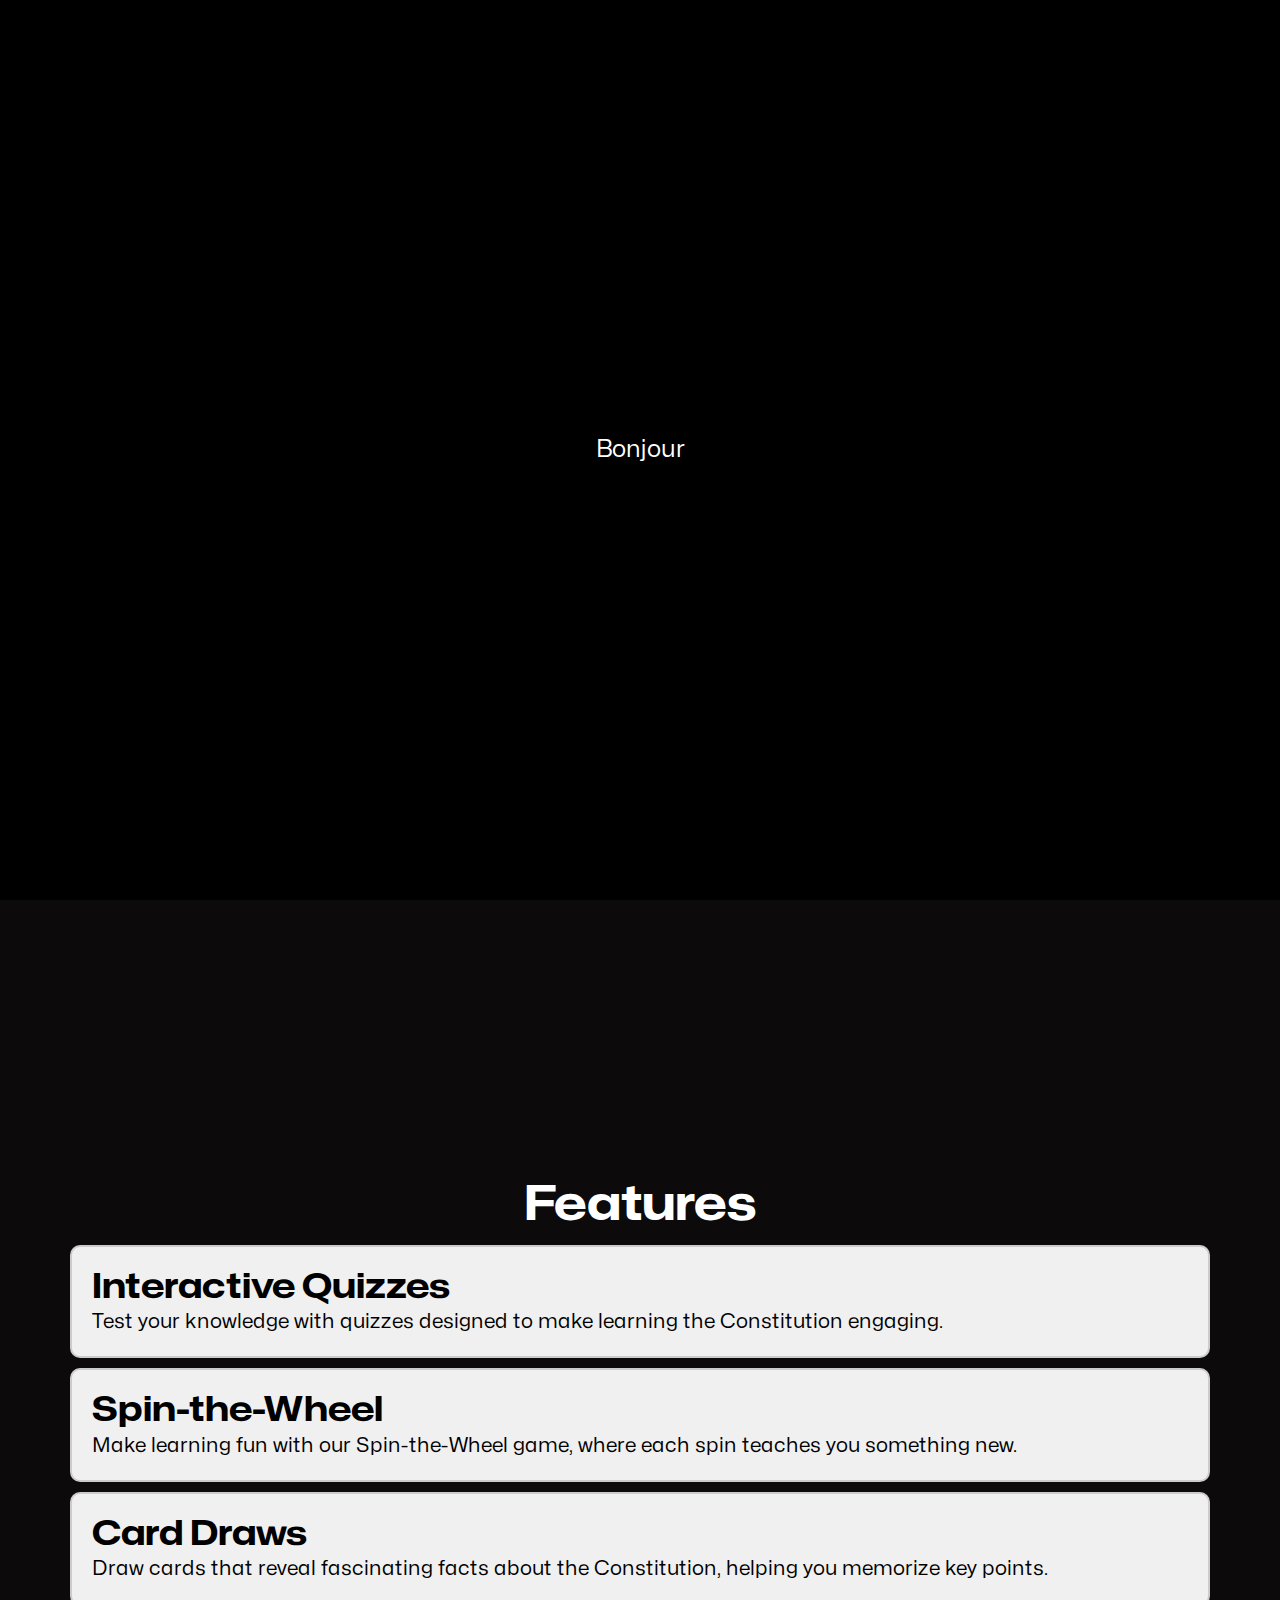
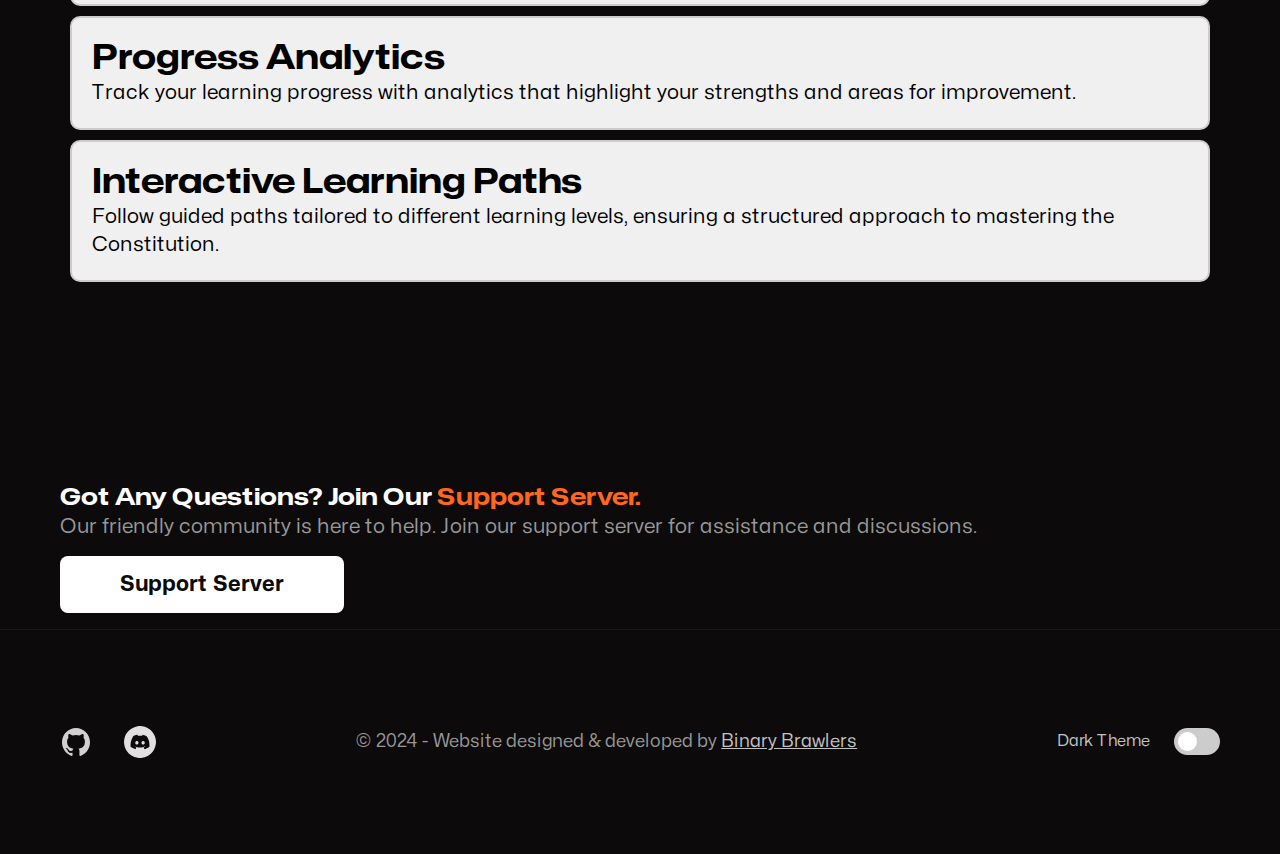
<file: indian-constitution-main/index.html>
<!DOCTYPE html>
<html lang="en">
  <head>
        <meta charset="UTF-8" />
    <meta http-equiv="X-UA-Compatible" content="IE=edge" />
    <meta name="viewport" content="width=device-width, initial-scale=1.0" />
    <meta name="robots" content="index, follow" />

    <meta
      name="description"
      content="Learn the Indian Constitution in an interactive and fun way!"
    />

    <!-- Google / Search Engine Tags -->
    <meta itemprop="name" content="Indian Constitution Learning">
    <meta
      itemprop="description"
      content="Learn the Indian Constitution in an interactive and fun way!"
    />
    <meta itemprop="image" content="assets/images/emblem.jpg" />

    <!-- Facebook Meta Tags -->
    <meta property="og:url" content="https://indianconstitution.vercel.app/" />
    <meta property="og:type" content="website" />
    <meta property="og:title" content="Indian Constitution Learning" />
    <meta
      property="og:description"
      content="Learn the Indian Constitution in an interactive and fun way!"
    />
    <meta property="og:image" content="assets/images/emblem.jpg" />

    <!-- Twitter Meta Tags -->
    <meta name="twitter:card" content="summary_large_image" />
    <meta name="twitter:title" content="Indian Constitution Learning" />
    <meta
      name="twitter:description"
      content="Learn the Indian Constitution in an interactive and fun way!"
    />
    <meta name="twitter:image" content="assets/images/emblem.jpg" />

    <link
      rel="shortcut icon"
      href="assets/images/emblem.jpg"
      type="image/png"
    />

    <!-- Preloading fonts for better performance -->
    <link
      rel="preload"
      href="assets/fonts/Mona-Sans.woff2"
      as="font"
      type="font/woff2"
      crossorigin
    />

    <link rel="stylesheet" href="style.css" />
    <script src="script.js" defer></script>

    <title>Indian Constitution Learning</title>
  </head>

  <body>
    <div class="loading-screen">Loading...</div>
    <script>
      const theme = localStorage.getItem("theme") || "dark";
      document.body.classList.add(theme);

      document.addEventListener("DOMContentLoaded", function () {
        const typedText = document.querySelector(".typed-text");
        const cursor = document.querySelector(".cursor");
        const descriptionText = document.querySelector(".description-text");
        const textArray = [
          "Indian Constitution.",
          "Organs Of Government.",
          "Constitution Made Easy.",
          "Interactive Learning.",
          "Quizzes & Analytics.",
          "Fun & Educational.",
        ];
        let textIndex = 0;
        let charIndex = 0;
        const description = `The Constitution of India, came in force on January 26, 1950, serves as the supreme law of the country, laying the foundation for its political, legal, and governance structures. It outlines the rights and duties of citizens, the framework of government institutions, and the guiding principles of India's democracy. The Indian government is divided into three primary organs: the Legislature, the Executive, and the Judiciary. The Legislature, or Parliament, is responsible for making laws; the Executive, headed by the President and Prime Minister, implements these laws; and the Judiciary, led by the Supreme Court, interprets the laws and ensures justice. Together, these organs function within a system of checks and balances to maintain democratic governance and uphold the Constitution's principles.`;

        function typeHeading() {
          if (charIndex < textArray[textIndex].length) {
            typedText.textContent += textArray[textIndex].charAt(charIndex);
            charIndex++;
            setTimeout(typeHeading, 130);
          } else {
            setTimeout(eraseHeading, 1000);
          }
        }

        function eraseHeading() {
          if (charIndex > 0) {
            typedText.textContent = textArray[textIndex].substring(0, charIndex - 1);
            charIndex--;
            setTimeout(eraseHeading, 100);
          } else {
            textIndex = (textIndex + 1) % textArray.length;
            setTimeout(typeHeading, 500);
          }
        }

        // Function for typing description without erasing
        let descIndex = 0;
        function typeDescription() {
          if (descIndex < description.length) {
            descriptionText.textContent += description.charAt(descIndex);
            descIndex++;
            setTimeout(typeDescription, 60);
          }
        }

        typeHeading();
        typeDescription();
      });
    </script>

    <header class="header">
      <div class="menu-btn-container">
        <div class="container">
          <button type="button" class="menu-btn">Menu</button>
        </div>
      </div>

      <nav class="nav hidden">
        <ol class="nav-items">
          <li class="nav-item"><a href="#">Home</a></li>
          <li class="nav-item"><a href="quizzes.html">Interactive Quizzes</a></li>
          <li class="nav-item"><a href="spin-the-wheel.html">Spin the Wheel</a></li>
          <li class="nav-item"><a href="card-draws.html">Card Draws</a></li>
          <li class="nav-item"><a href="analytics.html">Analytics</a></li>
        </ol>
      </nav>

      <div class="container">
        <div class="header-textbox">
          <div class="avatar-container">
            <img src="assets/images/emblem.jpg" alt="Constitution Avatar" class="avatar" />
          </div>
          <h1 class="h1">
            <span class="typed-text"></span><span class="cursor">|</span>
          </h1>

          <p class="header-text description-text"></p>

          <div class="header-btns">
  <a href="#" class="btn btn-cta">Get Started</a>
  <a href="assets/images/constitution.pdf" class="btn btn-secondary" target="_blank">Docs</a>
</div>
        </div>
      </div>
    </header>
    <section class="features" id="features">
      <div class="container">
        <h2 class="h2">Features</h2>
        <div class="feature-boxes">
          <div class="feature-box">
            <h3 class="h3">Interactive Quizzes</h3>
            <p class="feature-text">
              Test your knowledge with quizzes designed to make learning the
              Constitution engaging.
            </p>
          </div>
          <div class="feature-box">
            <h3 class="h3">Spin-the-Wheel</h3>
            <p class="feature-text">
              Make learning fun with our Spin-the-Wheel game, where each spin
              teaches you something new.
            </p>
          </div>
          <div class="feature-box">
            <h3 class="h3">Card Draws</h3>
            <p class="feature-text">
              Draw cards that reveal fascinating facts about the Constitution,
              helping you memorize key points.
            </p>
          </div>
          <div class="feature-box">
            <h3 class="h3">Progress Analytics</h3>
            <p class="feature-text">
              Track your learning progress with analytics that highlight your
              strengths and areas for improvement.
            </p>
          </div>
          <div class="feature-box">
            <h3 class="h3">Interactive Learning Paths</h3>
            <p class="feature-text">
              Follow guided paths tailored to different learning levels, ensuring
              a structured approach to mastering the Constitution.
            </p>
          </div>
        </div>
      </div>
    </section>

    <section class="support">
      <div class="container">
        <h4 class="h4">
          Got Any Questions? Join Our
          <span class="support-color">Support Server.</span>
        </h4>
        <p class="support-text">
          Our friendly community is here to help. Join our support server for
          assistance and discussions.
        </p>
        <br />
        <div class="support-btns">
          <a href="#" class="btn btn-cta"
            >Support Server</a
          >
        </div>
        <br />
      </div>
    </section>

    <footer class="footer">
      <div class="container">
        <div class="footer-content">
          <nav>
            <ol class="footer-links">
              <li class="footer-link">
                <a
                  title="GitHub"
                  href="https://github.com/brawlersbinary"
                  target="_blank"
                  rel="noopener"
                  ><img
                    loading="lazy"
                    src="assets/images/social-links/github.svg"
                    alt="GitHub"
                /></a>
              </li>
              <li class="footer-link">
                <a
                  title="Discord"
                  href="#"
                  target="_blank"
                  rel="noopener"
                  ><img
                    loading="lazy"
                    src="assets/images/social-links/discord.svg"
                    alt="Discord"
                /></a>
              </li>
            </ol>
          </nav>
          <p class="footer-text">
            &copy; <span>2024</span> - Website designed & developed by
            <a
              target="_blank"
              rel="noopener"
              href="#"
              >Binary Brawlers </a
            >
          </p>
          <label class="theme-switch" for="theme-switch">
            <span>Dark Theme</span>
            <input type="checkbox" id="theme-switch" role="switch" />
          </label>
        </div>
      </div>
    </footer>
  </body>
</html>
</file>
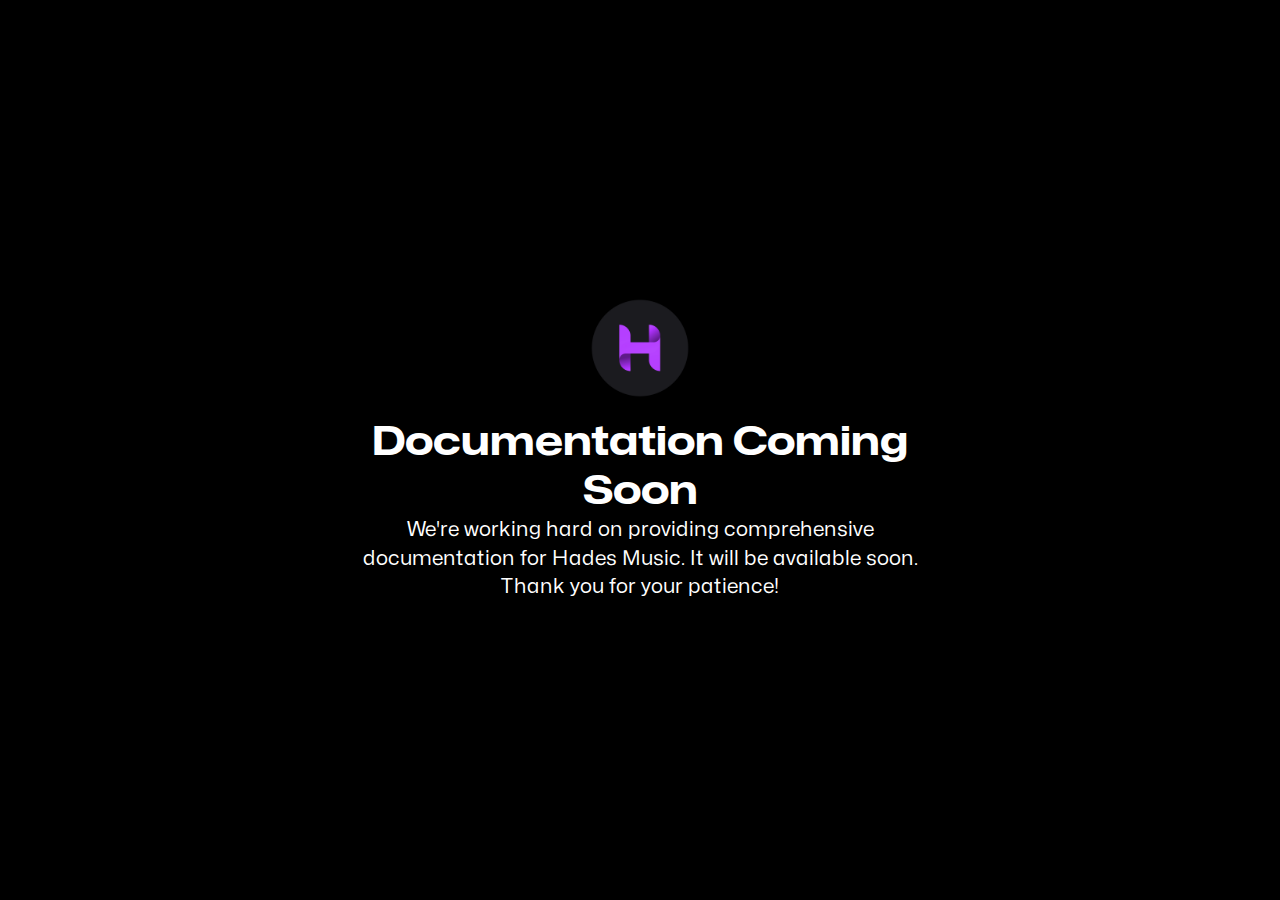
<file: indian-constitution-main/docs.html>
<!DOCTYPE html>
<html lang="en">

<head>
    <meta charset="UTF-8">
    <meta http-equiv="X-UA-Compatible" content="IE=edge">
    <meta name="viewport" content="width=device-width, initial-scale=1.0">
    <title>Documentation - Coming Soon</title>
    <!-- Link to the same font used in index.html -->
    <link rel="stylesheet" href="assets/fonts/Mona-Sans.woff2" />
    <link rel="stylesheet" href="style.css" />
    <style>
        body {
            display: flex;
            align-items: center;
            justify-content: center;
            min-height: 100vh;
            margin: 0;
            background-color: #000;
            color: #fff;
            text-align: center;
            font-family: 'Mona-Sans', sans-serif; /* Use the same font as in index.html */
        }

        .content {
            max-width: 600px;
        }

        .avatar {
            border-radius: 50%;
            width: 100px; /* Adjust the size as needed */
            height: 100px;
            overflow: hidden;
            margin: 0 auto 20px; /* Add margin to separate the avatar from the heading */
        }

        .avatar img {
            width: 100%;
            height: 100%;
            object-fit: cover;
        }
    </style>
</head>

<body>
    <div class="content">
        <div class="avatar">
            <img src="assets/images/favicons.png" alt="Hades">
        </div>
        <h1 style="font-family: 'Mona Sans', sans-serif;">Documentation Coming Soon</h1>
        <p style="font-family: 'Mona Sans', sans-serif;">
            We're working hard on providing comprehensive documentation for Hades Music. It will be available soon. Thank you for your patience!
        </p>
    </div>
</body>

</html>
</file>
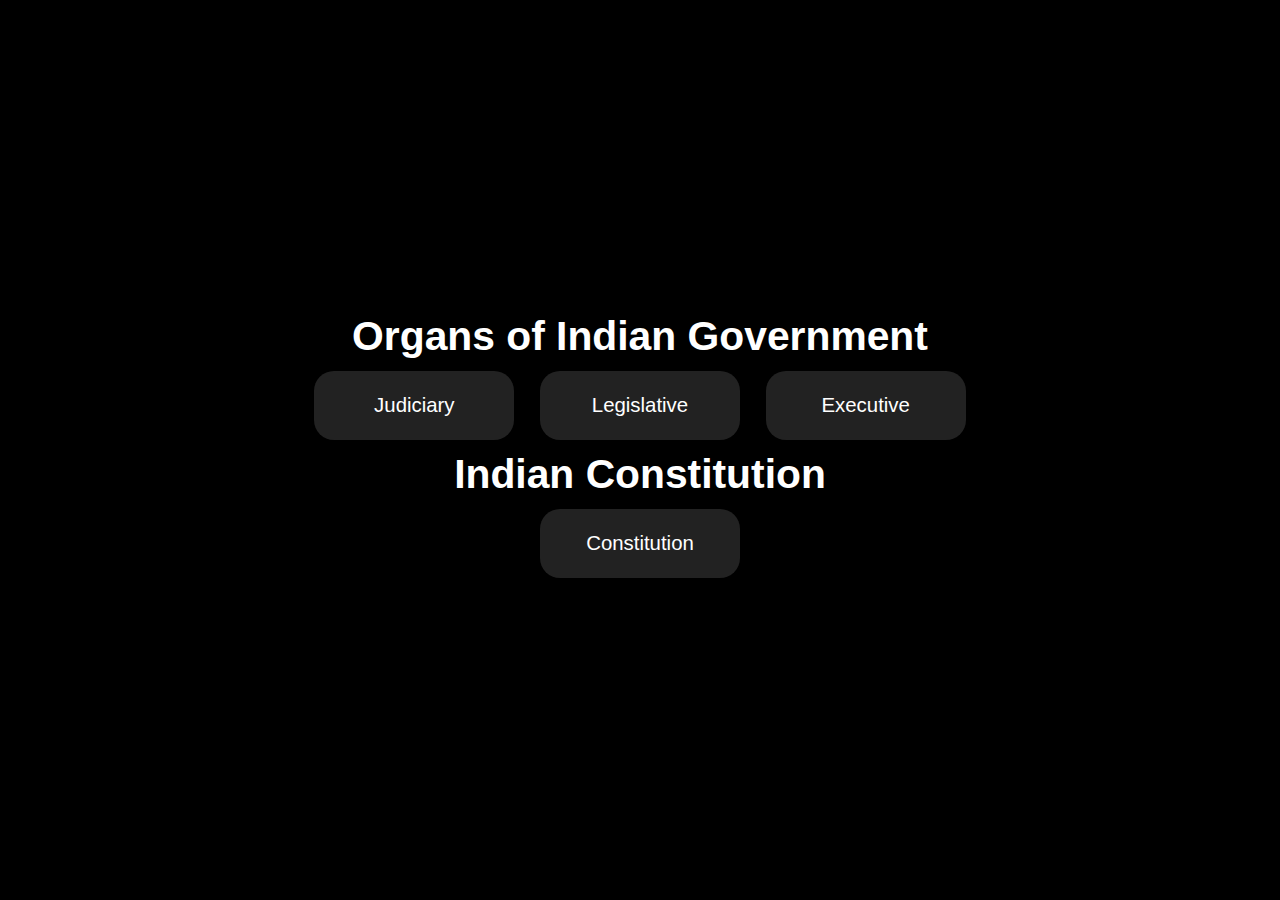
<file: indian-constitution-main/quizzes.html>
<!DOCTYPE html>
<html lang="en">

<head>
    <meta charset="UTF-8">
    <meta name="viewport" content="width=device-width, initial-scale=1.0">
    <title>Organ Bodies of Government Quiz</title>
    <link rel="stylesheet" href="style.css" />
    <style>
       body {
            display: flex;
            align-items: center;
            justify-content: center;
            min-height: 100vh;
            margin: 0;
            background-color: #000;
            color: #fff;
            text-align: center;
            font-family: 'Roboto', sans-serif;
        }

        .container {
            max-width: 800px;
            margin: 0 auto;
        }

        .box {
            display: inline-block;
            background-color: #222;
            color: #fff;
            border-radius: 20px;
            padding: 20px;
            margin: 10px;
            width: 200px;
            cursor: pointer;
            transition: background-color 0.3s, transform 0.3s;
        }

        .box:hover {
            background-color: #333;
            transform: scale(1.05);
        }

        .questions {
            display: none;
            margin-top: 20px;
        }

        .questions.active {
            display: block;
        }

        .question {
            margin-bottom: 20px;
            background: #222;
            padding: 15px;
            border-radius: 10px;
            box-shadow: 0 4px 8px rgba(0, 0, 0, 0.2);
            text-align: left;
        }

        .question p {
            margin: 0 0 10px;
        }

        label {
            display: block;
            padding: 10px;
            margin-bottom: 5px;
            border-radius: 5px;
            cursor: pointer;
            transition: background-color 0.3s, transform 0.3s;
            background-color: #333;
            margin-left: 0;
            text-align: left;
        }

        input[type="radio"] {
            accent-color: #f1c40f;
            margin-right: 10px;
        }

        label:hover {
            background-color: #444;
            transform: scale(1.02);
        }

        .popup {
            display: none;
            background-color: rgba(0, 0, 0, 0.9);
            position: fixed;
            top: 50%;
            left: 50%;
            transform: translate(-50%, -50%);
            padding: 30px;
            border-radius: 15px;
            text-align: center;
            color: #fff;
            box-shadow: 0 4px 12px rgba(0, 0, 0, 0.4);
            animation: fadeIn 0.5s ease-in-out;
            max-width: 90%;
            width: 600px;
        }

        @keyframes fadeIn {
            from {
                opacity: 0;
                transform: translate(-50%, -60%);
            }
            to {
                opacity: 1;
                transform: translate(-50%, -50%);
            }
        }

        .popup.active {
            display: block;
        }

        .popup h2 {
            margin: 0 0 20px;
            font-size: 24px;
        }

        .popup p {
            font-size: 18px;
            margin: 0 0 20px;
        }

        .popup button {
            background: #000;
            color: #fff;
            border: none;
            padding: 15px 30px;
            margin: 10px;
            border-radius: 10px;
            cursor: pointer;
            transition: background-color 0.3s, transform 0.3s;
            font-size: 16px;
        }

        .popup button:hover {
            background-color: #333;
            transform: scale(1.05);
        }

        .submit-buttons {
            display: flex;
            justify-content: center;
            gap: 20px;
            margin-top: 20px;
        }

        .submit-buttons button {
            background: #000;
            color: #fff;
            border: none;
            padding: 15px 30px;
            border-radius: 10px;
            cursor: pointer;
            transition: background-color 0.3s, transform 0.3s;
            font-size: 16px;
        }

        .submit-buttons button:hover {
            background-color: #333;
            transform: scale(1.05);
        }

        .correct-answer {
            color: #2ecc71;
            background-color: #333;
            padding: 10px;
            border-radius: 5px;
            display: block;
            margin-bottom: 5px;
        }

        .wrong-answer {
            color: #e74c3c;
            background-color: #333;
            padding: 10px;
            border-radius: 5px;
            display: block;
            margin-bottom: 5px;
        }

        /* Responsive design for mobile screens */
        @media only screen and (max-width: 600px) {
            .container {
                padding: 10px;
            }

            .box {
                width: 100%;
                margin: 5px 0;
                padding: 15px;
            }

            .submit-buttons button {
                padding: 10px 20px;
            }

            .popup button {
                padding: 10px 20px;
            }
        }
        #body-selection, #category-selection {
            display: none;
            text-align: center;
        }

        #body-selection .box {
            width: 300px;
        }

        #category-selection .box {
            width: 200px;
        }
    </style>
</head>
<body>
    <div class="container">
        <!-- Main Heading -->
        <h1 id="main-heading">Organs of Indian Government</h1>

        <!-- Original Categories -->
        <div id="categories">
            <div class="box" onclick="startQuiz('judiciary')">Judiciary</div>
            <div class="box" onclick="startQuiz('legislative')">Legislative</div>
            <div class="box" onclick="startQuiz('executive')">Executive</div>

            <!-- New heading and category for Constitution -->
            <h1>Indian Constitution</h1>
            <div class="box" onclick="startQuiz('constitution')">Constitution</div>
        </div>

        <!-- Quiz interface -->
        <div id="quiz" class="questions">
            <!-- Quiz Category Heading -->
            <h1 id="quiz-heading"></h1> <!-- This will display the selected quiz heading -->
            <div id="question-container"></div>
            <div class="submit-buttons">
                <button onclick="submitQuiz()">Submit</button>
                <button onclick="goBack()">Go Back</button>
            </div>
        </div>
    </div>

    <!-- Popup for quiz results -->
    <div id="popup" class="popup">
        <h2>Quiz Results</h2>
        <p id="result"></p>
        <div class="submit-buttons">
            <button onclick="goBack()">Go Back</button>
            <button onclick="checkResults()">Check Results</button>
        </div>
    </div>

    <script>
                const questions = {
            judiciary: [
                { question: "The system of judicial review originated in?", options: ["India", "USA", "Russia", "More than one above"], correct: 1 },
                { question: "Supreme in SP Gupta V/s. Union of AIR 1982, SC 149 decided?", options: ["Free legal Aid", "Bonded labours", "Judges transfer", "Illegal detention"], correct: 2 },
                { question: "The power of judicial review relates to?", options: ["Advice president on constitutional matter", "Declare laws of parliament unconstitutional", "Review the organisation of judiciary", "Prepare laws to preserve the rules of law"], correct: 1 },
                { question: "Which of the following statements about the judicial system in India is correct?", options: ["The high court of a state can take up a dispute between the center and states", "The federal court of India in colonial times is the predecessor of the Supreme Court of India", "PIL can only be filed by the aggrieved person", "Only the Supreme Court has judicial review power"], correct: 1 },
                { question: "What is the main function of the Supreme Court of India?", options: ["Advising the President", "Legislating new laws", "Enforcing laws", "Interpreting the Constitution"], correct: 3 }
            ],
            legislative: [
                { question: "Which of the following is a part of the Indian Parliament?", options: ["Supreme Court", "Legislative Assembly", "Legislative Council", "Both Houses of Parliament"], correct: 3 },
                { question: "The maximum number of members in the Lok Sabha is?", options: ["500", "545", "550", "552"], correct: 3 },
                { question: "The Rajya Sabha is the upper house of the Parliament of India. How are its members elected?", options: ["Directly by the people", "By the State Legislative Assemblies", "By the President", "By the Prime Minister"], correct: 1 },
                { question: "Which of the following is not a function of the Parliament?", options: ["Legislation", "Judicial Review", "Budget Approval", "Representation"], correct: 1 },
                { question: "The power to dissolve the Lok Sabha lies with?", options: ["The President", "The Prime Minister", "The Speaker of the Lok Sabha", "The Rajya Sabha"], correct: 2 }
            ],
            executive: [
                { question: "Who is the head of the executive branch of the Indian government?", options: ["The President", "The Prime Minister", "The Chief Justice", "The Governor"], correct: 1 },
                { question: "Which of the following is not a function of the Prime Minister?", options: ["Leading the executive branch", "Formulating policy", "Representing India internationally", "Interpreting laws"], correct: 3 },
                { question: "The President of India can be removed from office by?", options: ["Impeachment by Parliament", "A vote of no confidence", "A court order", "Resignation"], correct: 0 },
                { question: "Who appoints the Chief Minister of a state?", options: ["The President", "The Prime Minister", "The Governor", "The Legislature"], correct: 2 },
                { question: "The Council of Ministers is headed by?", options: ["The President", "The Speaker", "The Prime Minister", "The Chief Minister"], correct: 2 }
            ],
            constitution: [  // New Constitution category questions
                { question: "Which part of the Constitution deals with the fundamental rights?", options: ["Part III", "Part IV", "Part V", "Part II"], correct: 0 },
                { question: "The Constitution of India was adopted on?", options: ["15 August 1947", "26 January 1950", "26 November 1949", "2 October 1947"], correct: 2 },
                { question: "Who is known as the Father of the Indian Constitution?", options: ["Mahatma Gandhi", "B.R. Ambedkar", "Jawaharlal Nehru", "Sardar Patel"], correct: 1 },
                { question: "Which article of the Constitution provides for the right to freedom of religion?", options: ["Article 19", "Article 21", "Article 25", "Article 32"], correct: 2 },
                { question: "Which of the following languages is recognized by the Constitution?", options: ["Hindi", "English", "Both Hindi and English", "None of these"], correct: 2 }
            ]
        };

        let selectedCategory = "";
        let score = 0;

        function startQuiz(category) {
            selectedCategory = category;
            const questionContainer = document.getElementById("question-container");
            questionContainer.innerHTML = "";
            questions[category].forEach((q, index) => {
                const questionHTML = `
                    <div class="question">
                        <p>${index + 1}. ${q.question}</p>
                        ${q.options.map((option, i) => `
                            <label>
                                <input type="radio" name="question${index}" value="${i}">
                                ${option}
                            </label>
                        `).join('')}
                    </div>`;
                questionContainer.innerHTML += questionHTML;
            });

            // Hide the main heading and change the quiz heading based on the selected category
            document.getElementById("main-heading").style.display = "none";
            document.getElementById("quiz-heading").textContent = getQuizTitle(category); // Update the quiz heading
            document.getElementById("categories").style.display = "none";
            document.getElementById("quiz").classList.add("active");
        }

        function getQuizTitle(category) {
            switch (category) {
                case 'judiciary': return 'Judiciary';
                case 'legislative': return 'Legislative';
                case 'executive': return 'Executive';
                case 'constitution': return 'Constitution';
                default: return 'Organs of Indian Government';
            }
        }

        function submitQuiz() {
            const answers = document.querySelectorAll('input[type="radio"]:checked');
            if (answers.length < questions[selectedCategory].length) {
                alert("Please answer all questions.");
                return;
            }

            score = 0;
            answers.forEach((answer, index) => {
                const question = questions[selectedCategory][index];
                if (parseInt(answer.value) === question.correct) {
                    score++;
                }
            });

            showPopup();
        }

        function showPopup() {
            const resultText = `You answered ${score} out of ${questions[selectedCategory].length} questions correctly.`;
            document.getElementById("result").textContent = resultText;
            document.getElementById("popup").classList.add("active");
        }

        function goBack() {
            document.getElementById("main-heading").style.display = "block"; // Show the main heading again
            document.getElementById("categories").style.display = "block"; // Show categories
            document.getElementById("quiz").classList.remove("active"); // Hide quiz
            document.getElementById("popup").classList.remove("active"); // Hide popup
            document.querySelector('.submit-buttons').style.display = 'flex';  // Show submit buttons
        }

        function checkResults() {
            const questionContainer = document.getElementById("question-container");
            questionContainer.innerHTML = "";

            questions[selectedCategory].forEach((q, index) => {
                const userAnswer = document.querySelector(`input[name="question${index}"]:checked`);
                const correctAnswerIndex = q.correct;
                const userAnswerValue = userAnswer ? parseInt(userAnswer.value) : -1;

                let resultHTML = `
                    <div class="question">
                        <p>${index + 1}. ${q.question}</p>
                        ${q.options.map((option, i) => {
                            let labelClass = '';

                            // If it's the correct answer, highlight in green
                            if (i === correctAnswerIndex) {
                                labelClass = 'correct-answer';
                            }

                            // If the user selected this answer and it's wrong, highlight in red
                            if (i === userAnswerValue && userAnswerValue !== correctAnswerIndex) {
                                labelClass = 'wrong-answer';
                            }

                            return `
                                <label class="${labelClass}">
                                    <input type="radio" disabled ${i === userAnswerValue ? 'checked' : ''}>
                                    ${option}
                                </label>`;
                        }).join('')}
                    </div>`;

                questionContainer.innerHTML += resultHTML;
            });

            document.getElementById("popup").classList.remove("active");
            document.getElementById("quiz").classList.add("active");
            document.querySelector('.submit-buttons').style.display = 'none';  // Hide the submit button
        }
    </script>
</body>
</file>
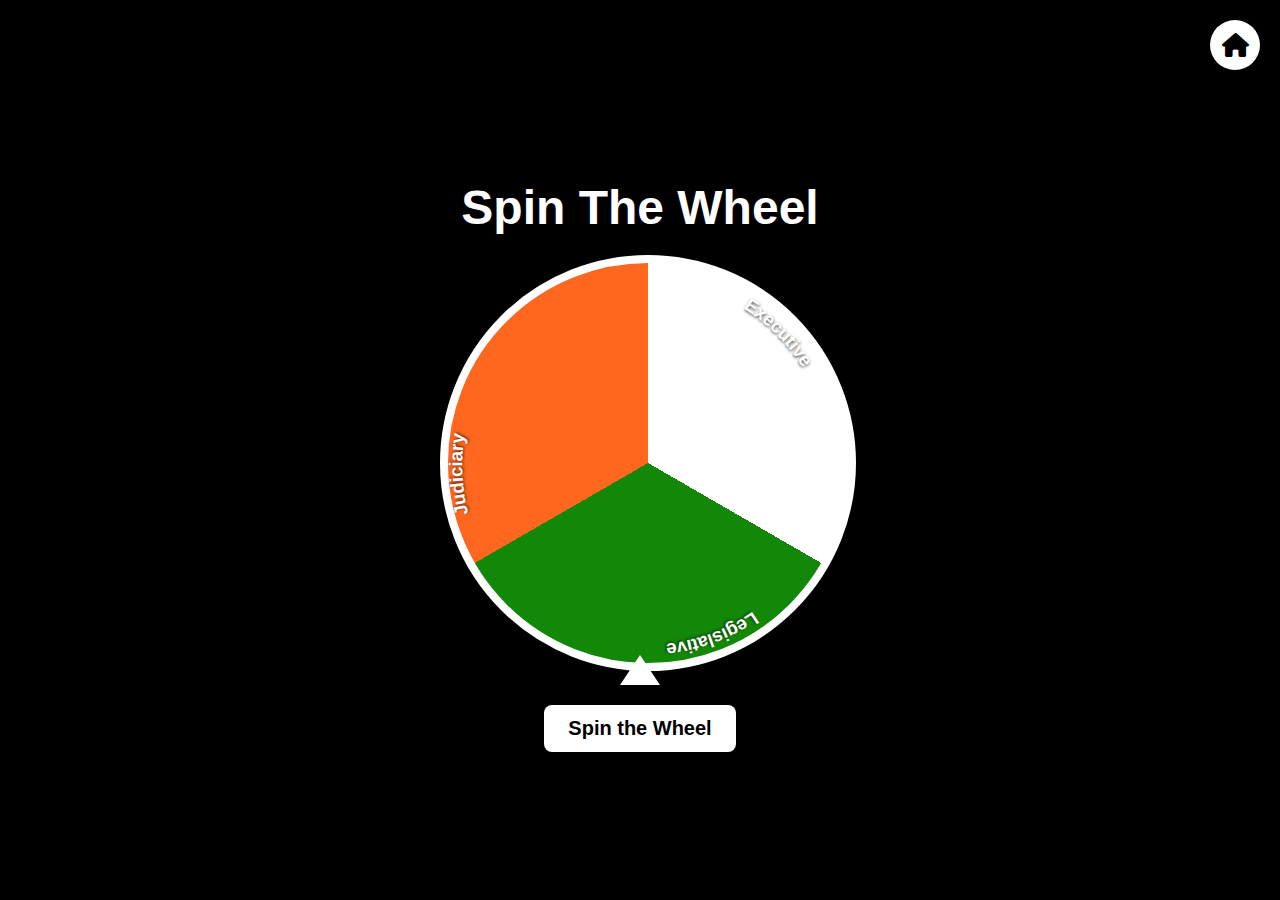
<file: indian-constitution-main/spin-the-wheel.html>
<!DOCTYPE html>
<html lang="en">
<head>
    <meta charset="UTF-8">
    <meta http-equiv="X-UA-Compatible" content="IE=edge">
    <meta name="viewport" content="width=device-width, initial-scale=1.0">
    <title>Spin The Wheel - Indian Constitution</title>
    <link rel="stylesheet" href="https://cdnjs.cloudflare.com/ajax/libs/font-awesome/6.0.0-beta3/css/all.min.css">
    <style>
        body {
            display: flex;
            flex-direction: column;
            align-items: center;
            justify-content: center;
            min-height: 100vh;
            margin: 0;
            background-color: #000;
            color: #fff;
            font-family: 'Arial', sans-serif;
            overflow: hidden;
        }

        h1 {
            margin-bottom: 20px;
            font-size: 2.5em;
            text-align: center;
            animation: fadeIn 2s ease-out;
        }

        .wheel-container {
            position: relative;
            width: 80vw;
            max-width: 400px;
            height: auto;
            aspect-ratio: 1/1;
            margin-bottom: 50px;
            animation: rollIn 2s ease-out;
        }

        .wheel {
            width: 100%;
            height: 100%;
            border-radius: 50%;
            border: 8px solid #fff;
            position: absolute;
            top: 0;
            left: 0;
            background: conic-gradient(
                #FFFFFF 0deg 120deg,
                #138808 120deg 240deg,
                #FF671F 240deg 360deg
            );
            transform: rotate(0deg);
            transition: transform 4s ease-out;
        }

        .pointer {
            position: absolute;
            bottom: -30px;
            left: 50%;
            width: 0;
            height: 0;
            border-left: 20px solid transparent;
            border-right: 20px solid transparent;
            border-top: 30px solid #fff;
            transform: translateX(-50%) rotate(180deg);
            z-index: 1;
        }

        .spin-button {
            padding: 12px 24px;
            background-color: #fff;
            color: #000;
            border: none;
            cursor: pointer;
            border-radius: 8px;
            font-size: 18px;
            font-weight: bold;
            transition: background-color 0.3s, color 0.3s;
            animation: fadeIn 2s ease-out;
        }

        .spin-button:hover {
            background-color: #ddd;
            color: #000;
            box-shadow: 0 4px 8px rgba(0, 0, 0, 0.3);
        }

        .popup {
            display: none;
            position: fixed;
            top: 50%;
            left: 50%;
            transform: translate(-50%, -50%);
            background-color: #333;
            color: #fff;
            padding: 20px;
            border-radius: 10px;
            max-width: 90%;
            width: 350px;
            z-index: 1000;
            text-align: center;
            box-shadow: 0 0 20px rgba(0, 0, 0, 0.8);
            font-size: 16px;
            animation: fadeIn 2s ease-out;
        }

        .popup .description-text {
            margin-bottom: 20px;
            font-size: 18px;
            line-height: 1.4;
        }

        .popup .close-button {
            padding: 10px 20px;
            background-color: #fff;
            color: #000;
            border: none;
            cursor: pointer;
            border-radius: 8px;
            font-size: 16px;
            font-weight: bold;
            transition: background-color 0.3s, color 0.3s;
        }

        .popup .close-button:hover {
            background-color: #ddd;
            color: #000;
        }

        .overlay {
            display: none;
            position: fixed;
            top: 0;
            left: 0;
            width: 100%;
            height: 100%;
            background: rgba(0, 0, 0, 0.7);
            z-index: 999;
        }

        svg {
            position: absolute;
            top: 0;
            left: 0;
            width: 100%;
            height: 100%;
            border-radius: 50%;
            overflow: visible;
        }

        svg text {
            font-size: 5vw;
            font-weight: bold;
            fill: #fff;
            text-shadow: 1px 1px 3px rgba(0, 0, 0, 0.7);
            dominant-baseline: middle;
            text-anchor: middle;
        }

        @media (min-width: 768px) {
            h1 {
                font-size: 3em;
            }

            .spin-button {
                font-size: 20px;
            }

            .popup .description-text {
                font-size: 20px;
            }

            svg text {
                font-size: 14px;
            }
        }

        /* Home Button Style */
        .home-button {
            position: absolute;
            top: 20px;
            right: 20px;
            width: 50px;
            height: 50px;
            background-color: #fff;
            color: #000;
            border: none;
            border-radius: 50%;
            display: flex;
            align-items: center;
            justify-content: center;
            font-size: 24px;
            cursor: pointer;
            box-shadow: 0 4px 8px rgba(0, 0, 0, 0.3);
            transition: background-color 0.3s, color 0.3s;
        }

        .home-button:hover {
            background-color: #ddd;
            color: #000;
        }

        .home-button i {
            font-size: 24px;
        }

        /* Keyframe Animations */
        @keyframes fadeIn {
            from { opacity: 0; }
            to { opacity: 1; }
        }

        @keyframes rollIn {
            from { transform: translateX(-100vw) rotate(-360deg); }
            to { transform: translateX(0) rotate(0); }
        }
    </style>
</head>
<body>
    <button class="home-button" onclick="window.location.href='index.html';">
        <i class="fas fa-home"></i>
    </button>

    <h1>Spin The Wheel</h1>
    <div class="wheel-container">
        <div class="wheel">
            <svg class="wheel-svg" width="100%" height="100%" viewBox="0 0 300 300">
                <defs>
                    <!-- Adjusted paths for proper curvature -->
                    <path id="section1" d="M150,150 L150,10 A140,140 0 0,1 290,150 Z" />
                    <path id="section2" d="M150,150 L290,150 A140,140 0 0,1 150,290 Z" />
                    <path id="section3" d="M150,150 L150,310 A160,160 0 0,1 10,120 Z" />
                </defs>
                <text>
                    <textPath href="#section1" startOffset="50%" text-anchor="middle">
                        Executive
                    </textPath>
                </text>
                <text>
                    <textPath href="#section2" startOffset="62%" text-anchor="middle">
                        Legislative
                    </textPath>
                </text>
                <text>
                    <textPath href="#section3" startOffset="68%" text-anchor="middle">
                        Judiciary
                    </textPath>
                </text>
            </svg>
        </div>
        <div class="pointer"></div>
    </div>
    <button class="spin-button">Spin the Wheel</button>

    <div class="overlay"></div>
    <div class="popup">
        <p class="description-text"></p>
        <button class="close-button">Close</button>
    </div>

    <script>
        const wheel = document.querySelector('.wheel');
        const spinButton = document.querySelector('.spin-button');
        const popup = document.querySelector('.popup');
        const overlay = document.querySelector('.overlay');
        const descriptionText = document.querySelector('.description-text');
        const closeButton = document.querySelector('.close-button');

        const topics = {
            "Judiciary": "The Judiciary interprets and applies the law in the name of the state, ensuring justice and upholding the Constitution.",
            "Legislative": "The Legislative branch is responsible for making laws, policies, and regulations to govern the country.",
            "Executive": "The Executive branch enforces the laws, implements policies, and manages the day-to-day operations of the government."
        };

        const sectionDegrees = 120;
        const totalSections = Object.keys(topics).length;
        const degreesPerSection = 360 / totalSections;

        let currentRotation = 0;

        spinButton.addEventListener('click', () => {
            const spinAngle = Math.floor(Math.random() * 360) + 1440;
            const finalRotation = currentRotation + spinAngle;

            wheel.style.transition = 'transform 4s ease-out';
            wheel.style.transform = `rotate(${finalRotation}deg)`;

            currentRotation = finalRotation;

            setTimeout(() => {
                let normalizedRotation = (finalRotation % 360 + 360) % 360;
                normalizedRotation = (normalizedRotation + 180) % 360;
                const index = Math.floor((normalizedRotation) / degreesPerSection) % totalSections;

                const selectedTopic = Object.keys(topics)[index];

                descriptionText.textContent = topics[selectedTopic];
                overlay.style.display = 'block';
                popup.style.display = 'block';
            }, 4000);
        });

        closeButton.addEventListener('click', () => {
            overlay.style.display = 'none';
            popup.style.display = 'none';
        });

        // Initial animation for the wheel
        window.addEventListener('load', () => {
            document.querySelector('.wheel-container').style.animation = 'rollIn 2s ease-out';
        });
    </script>
</body>
</html>
</file>
<file: indian-constitution-main/style.css>
/* --------------------------------- */
/* ----- Basic Setup -----*/
/* --------------------------------- */
/* Add this to your existing styles */
.loading-screen {
  position: fixed;
  top: 0;
  left: 0;
  width: 100%;
  height: 100%;
  background-color: #000;
  display: flex;
  align-items: center;
  justify-content: center;
  color: #fff;
  font-size: 24px;
  opacity: 1;
  transition: opacity 1.5s ease-in-out;
  z-index: 9999;
}

.loaded {
  opacity: 0;
  pointer-events: none;
}
@font-face {
  font-family: "Mona Sans";
  src: url("assets/fonts/Mona-Sans.woff2") format("woff2 supports variations"),
    url("assets/fonts/Mona-Sans.woff2") format("woff2-variations");
  font-display: swap;
  font-weight: 200 900;
  font-stretch: 75% 125%;
}
  

:root {
  --h1: 3.5rem;
  --h2: 3rem;
  --h3: 2.145rem;
  --h4: 1.5rem;
  --text-large: 1.6rem;
  --text-medium: 1.275rem;
  --text-small: 1.125rem;

  --gradient-brand: radial-gradient(
      at 60% 31%,
      rgb(255, 131, 139) 0px,
      transparent 50%
    ),
    radial-gradient(at 48% 98%, rgba(0, 255, 166, 0.707) 0px, transparent 50%),
    radial-gradient(at 84% 67%, rgb(255, 129, 125) 0px, transparent 50%),
    radial-gradient(at 16% 47%, rgb(255, 90, 112) 0px, transparent 50%),
    radial-gradient(at 73% 11%, rgb(115, 255, 225) 0px, transparent 50%),
    radial-gradient(at 49% 37%, rgba(255, 249, 89, 0.695) 0px, transparent 50%),
    radial-gradient(at 70% 21%, rgba(58, 255, 186, 0.715) 0px, transparent 50%);
  --easing: cubic-bezier(0.86, 0, 0.07, 1);

  --site-max-width: 1280px;
  --gutter-nano: 0.5rem;
  --gutter-micro: 1rem;
  --gutter-x-small: 1.5rem;
  --gutter-small: 2rem;
  --gutter-medium: 2.5rem;
  --gutter-large: 3rem;
  --gutter-x-large: 6rem;
  --gutter-huge: 12rem;

  --scroll-padding: 4.375rem;
  --radius: 85px;
}

body.dark {
  --bg-color-primary: #0c0a0a;
  --bg-color-secondary: #161211;
  --important: #fff;
  --sub: #c3c3c3;
  --body: #989898;
  --border: #c0c0c015;
  --border-dark: #c0c0c02f;
  --gradient-border: linear-gradient(to left bottom, #777, #0e0d0d);
  --shadow: 0 1rem 1rem #00000040;
}

body.light {
  --bg-color-primary: #fbfbfb;
  --bg-color-secondary: #ffffff;
  --important: #000;
  --sub: #111;
  --body: #585b63;
  --border: #62626234;
  --border-dark: #5e5e5e1f;
  --gradient-border: linear-gradient(to left bottom, #000000c6, #0e0d0d00);
  --shadow: 0 1rem 1rem rgba(0, 0, 0, 0.25);
}

*,
*::after,
*::before {
  margin: 0;
  padding: 0;
  box-sizing: inherit;
}

html {
  font-family: "Mona Sans", sans-serif;
  box-sizing: border-box;
  scroll-padding-top: var(--scroll-padding);
}

@media (max-width: 1200px) {
  html {
    font-size: 90%;
  }
}

@media (max-width: 645px) {
  html {
    font-size: 80%;
  }
}

body {
  font-size: var(--text-medium);
  color: var(--body);
  background-color: var(--bg-color-primary);
  line-height: 1.4;
  text-rendering: optimizeLegibility;
  overflow-x: hidden;
}

/* Improve media defaults */

picture,
svg,
img {
  display: block;
  max-inline-size: 100%;
  object-fit: contain;
}

textarea {
  resize: none;
}

/* --------------------------------- */
/* ----- Typography -----*/
/* --------------------------------- */

input,
textarea,
button {
  font: inherit;
}

p,
h1,
h2,
h3,
.h4 {
  overflow-wrap: break-word;
}

h1,
h2,
h3,
.h4 {
  font-stretch: 125%;
  line-height: 1.2;
  color: var(--important);
}

.h1 {
  font-size: var(--h1);
}

.h2 {
  font-size: var(--h2);
  text-align: center;
}

.h3 {
  font-size: var(--h3);
}

.h4 {
  font-size: var(--h4);
}

@media (max-width: 845px) {
  :root {
    --h1: 2.845rem;
    --h2: 2.45rem;
    --h3: 1.85rem;
  }
}

@media (max-width: 700px) {
  :root {
    --h1: 2.545rem;
  }
}

@media (max-width: 545px) {
  :root {
    --h1: 2.4rem;
    --text-large: 1.5rem;
  }
}

@media (max-width: 485px) {
  :root {
    --h1: 2.145rem;
    --h2: 1.875rem;
    --h3: 1.6rem;
    --text-large: 1.345rem;
  }
}

/* --------------------------------- */
/* ----- Utilities -----*/
/* --------------------------------- */

/* Center and constrain the width of page sections */

.container {
  max-inline-size: var(--site-max-width);
  margin-inline: auto;
}

@media (max-width: 1375px) {
  :root {
    --site-max-width: 1160px;
  }
}

@media (max-width: 1275px) {
  .container {
    padding-inline: var(--gutter-small);
  }
}

@media (max-width: 1200px) {
  .container {
    padding-inline: var(--gutter-medium);
  }
}

@media (max-width: 575px) {
  .container {
    padding-inline: var(--gutter-small);
  }
}

/* disable scroll when menu is opened */

.lock-screen {
  overflow-y: hidden;
}

/* hides visually and removes from accessibility tree  */

.hidden {
  visibility: hidden;
  transform: translateX(-100%);
}

.transform {
  transform: translateY(6rem);
  opacity: 0;
}

.shown {
  transition: 0.1s;
  color: lightgrey;
}

/* --------------------------------- */
/* ----- Components -----*/
/* --------------------------------- */

.btn {
  font-size: 1.35rem;
  font-weight: 700;
  text-decoration: none;
  text-align: center;
  padding: 18px 60px;
  border-radius: var(--gutter-nano);
  transition: 0.3s all ease-in-out;
  cursor: pointer;
}

@media (max-width: 700px) {
  .btn {
    padding: 16px 48px;
  }
}

@media (max-width: 485px) {
  .btn {
    font-size: 1.2rem;
    padding: 14px 38px;
  }
}

.btn-cta {
  color: var(--bg-color-primary);
  background-color: var(--important);
}

body.dark .btn-cta:hover,
body.dark .btn-cta:focus {
  box-shadow: #ffffff40 0 0 0 var(--gutter-nano);
}

body.light .btn-cta:hover,
body.light .btn-cta:focus {
  box-shadow: #07070733 0 0 0 var(--gutter-nano);
}

.btn-secondary {
  border: 1px solid var(--border-dark);
  color: var(--important);
}

.btn-secondary:hover,
.btn-secondary:focus {
  border-color: var(--important);
}

.link {
  display: inline-block;
  font-weight: 600;
  font-size: var(--text-small);
  padding: var(--gutter-nano) 0;
  text-decoration: none;
  color: var(--important);
  position: relative;
}

.link::after,
.link::before {
  content: "";
  width: 100%;
  height: 1px;
  margin-block-start: var(--gutter-nano);
  position: absolute;
  bottom: -1px;
  left: 0;
  transition: 300ms;
}

body.dark .link::before {
  background-color: #d3d3d357;
}

body.dark .link::after {
  background-color: white;
}

body.light .link::before {
  background-color: lightgray;
}

body.light .link::after {
  background-color: black;
}

.link::after {
  background-color: white;
  transform-origin: left;
  transform: scaleX(0);
}

.link:hover::after,
.link:focus::after {
  transform: scaleX(1);
}

/* --------------------------------- */
/* ----- Layout -----*/
/* --------------------------------- */

section:not(:first-child) {
  padding-block-start: var(--gutter-huge);
}

section:first-child {
  padding-block-start: 7rem;
}

@media (max-width: 885px) {
  :root {
    --gutter-huge: 8rem;
    --gutter-x-large: 4rem;
  }
}

main {
  border-top: 1px solid var(--border);
  border-top-left-radius: var(--radius);
  border-top-right-radius: var(--radius);
  background-color: #000000;
  transform: translateY(calc(-1 * var(--radius)));
}

@media (max-width: 1185px) {
  :root {
    --radius: 45px;
  }
}

/* --------------------------------- */
/* ----- Menu Button -----*/
/* --------------------------------- */

.menu-btn-container {
  position: fixed;
  width: 100%;
  top: var(--gutter-x-small);
  left: 0;
  z-index: 4;
}

.menu-btn {
  display: block;
  margin-inline-start: auto;
  border: 1px solid var(--border-dark);
  inline-size: 132px;
  padding-block: var(--gutter-nano);
  border-radius: var(--gutter-large);
  text-decoration: none;
  background-color: var(--bg-color-secondary);
  color: var(--important);
  cursor: pointer;
}

.menu-btn,
.nav-items a {
  font-stretch: 125%;
  font-weight: 900;
}

/* --------------------------------- */
/* ----- Navigation -----*/
/* --------------------------------- */

.nav {
  min-block-size: 100vh;
  position: fixed;
  width: 100%;
  background-color: #000000;
  transition: 450ms var(--easing);
  z-index: 3;
}

.nav-items {
  position: absolute;
  top: 50%;
  left: 15%;
  transform: translateY(-50%) translateX(-15%);
  list-style-type: none;
}

.nav-item:not(:last-child) {
  margin-block-end: var(--gutter-x-small);
}

.nav-item a {
  display: inline-block;
  font-size: var(--h2);
  text-decoration: none;
  color: #fff;
}

.nav-item a::after {
  content: "";
  display: block;
  block-size: var(--gutter-nano);
  width: 100%;
  transform: scale(0);
  transform-origin: left;
  background-color: white;
  transition: transform 250ms var(--easing);
}

.nav-item a:hover::after,
.nav-item a:focus::after {
  transform: scale(1);
}

/* --------------------------------- */
/* ----- Header -----*/
/* --------------------------------- */

.header {
  min-block-size: calc(100vh + var(--radius));
  background-attachment: fixed;
  background-size: cover;
  background-position: center;
  background-repeat: no-repeat;
  position: relative;
}

body.dark .header {
  background-image: linear-gradient(#0000008b, #000000e6),
    url("assets/images/hero-bg.webp");
}

body.light .header {
  background-image: linear-gradient(#ffffffa2, #ffffffe6),
    url("assets/images/hero-bg-light.webp");
}

.header-textbox {
  position: absolute;
  top: 50%;
  transform: translateY(-50%);
}

.header-text {
  font-size: var(--text-large);
  font-weight: 400;
  max-inline-size: 745px;
  margin-block-start: var(--gutter-micro);
  margin-block-end: var(--gutter-medium);
}

@media (max-width: 1200px) {
  .header-text {
    max-inline-size: 685px;
  }
}

@media (max-width: 845px) {
  .header-text {
    max-inline-size: 585px;
  }
}

.header-btns {
  display: inline-flex;
  gap: var(--gutter-x-small);
}

@media (max-width: 400px) {
  .header-textbox {
    left: 0;
    text-align: center;
    padding-inline: 0.6rem;
  }
  .header-btns {
    flex-direction: column;
    width: 80%;
  }
}

/* --------------------------------- */
/* ----- Clients -----*/
/* --------------------------------- */

.logos {
  display: flex;
  justify-content: space-around;
  align-items: flex-start;
  padding-block-start: var(--gutter-x-large);
}

@media (max-width: 885px) {
  .logos {
    padding-block-start: calc(
      var(--gutter-x-large) + var(--gutter-x-large) - 2rem
    );
  }
}

.logo-group {
  display: flex;
  flex-direction: column;
  align-items: center;
  justify-content: center;
  position: relative;
}

.logo {
  position: absolute;
  top: 0;
  max-block-size: 60px;
  max-inline-size: 150px;
  transition: all 2.4s cubic-bezier(0.25, 1, 0.5, 1);
}

@media (max-width: 845px) {
  .logo {
    max-inline-size: 100px;
  }

  .logo-group:last-child {
    display: none;
  }
}

@media (max-width: 400px) {
  .logo {
    max-inline-size: 85px;
  }
}

.logo.hide {
  opacity: 0;
}

.logo.to-top {
  transform: scale(0.4) translateY(-150px);
}

.logo.to-bottom {
  transform: scale(0.4) translateY(150px);
}

body.dark .logo {
  filter: invert(97%) grayscale(100%) opacity(0.6);
}

body.light .logo {
  filter: grayscale(100%) opacity(0.6);
}

/* --------------------------------- */
/* ----- Work -----*/
/* --------------------------------- */

.work-boxes {
  padding-block-start: var(--gutter-x-large);
}

.work-box {
  display: flex;
  justify-content: space-between;
  align-items: center;
}

@media (max-width: 1045px) {
  .work-boxes {
    max-inline-size: fit-content;
    margin-inline: auto;
  }

  .work-box {
    flex-direction: column-reverse;
    align-items: flex-start;
  }

  .work-img {
    margin-block-end: var(--gutter-medium);
  }
}

.work-box:not(:last-child) {
  margin-block-end: var(--gutter-huge);
}

@media (max-width: 1285px) {
  .work-box:not(:last-child) {
    margin-block-end: 8rem;
  }
}

.work-img,
.work-textbox {
  flex-basis: 49%;
}

.work-img {
  max-inline-size: 785px;
  transition: 0.6s all;
}

body.light .work-img {
  box-shadow: var(--shadow);
}

.work-textbox {
  max-inline-size: 445px;
}

@media (max-width: 885px) {
  .work h2 {
    margin-block-start: 45px;
  }
}

@media (max-width: 485px) {
  .work h2 {
    margin-block-start: 0;
  }
}

.work-text {
  margin-block: var(--gutter-micro);
}

.work-technologies {
  list-style-position: inside;
  list-style-type: disc;
  margin-block-end: var(--gutter-x-small);
}

.work-links {
  display: inline-flex;
  align-items: center;
  gap: var(--gutter-x-small);
}

.work-links img {
  block-size: 28px;
  inline-size: 28px;
}

body.dark .work-links img {
  filter: invert(1);
}

/* Github icon */

.work-links > a:last-child {
  transition: 0.3s transform ease-in;
}

.work-links > a:last-child:hover,
.work-links > a:last-child:focus {
  transform: scale(1.1);
}

.work-text,
.contact-text,
.work-technologies {
  font-weight: 300;
}

.work-textbox h3,
.work-text,
.work-technologies,
.work-links {
  --delay: 0.2s;
  animation: slide-up 0.6s cubic-bezier(0.16, 1, 0.3, 1) both;
  animation-play-state: paused;
}

.work-text {
  animation-delay: var(--delay);
}

.work-technologies {
  animation-delay: calc(var(--delay) * 1.5);
}

.work-links {
  animation-delay: calc(var(--delay) * 2);
}

@keyframes slide-up {
  from {
    transform: translateY(45px);
    opacity: 0;
  }

  to {
    transform: none;
    opacity: 1;
  }
}

/* --------------------------------- */
/* ----- Articles -----*/
/* --------------------------------- */

.article-boxes {
  display: flex;
  flex-flow: row wrap;
  gap: 3.5%;
  margin-block-start: var(--gutter-x-large);
}

.article-box {
  flex-basis: 31%;
  border: 1px solid var(--border);
  padding: var(--gutter-medium) var(--gutter-small);
  border-radius: var(--gutter-nano);
  background-color: var(--bg-color-secondary);
}

.article-textbox {
  height: 100%;
  display: flex;
  flex-direction: column;
}

.article-text {
  font-size: var(--text-small);
  margin-block: var(--gutter-x-small);
}

.article-info {
  display: flex;
  justify-content: space-between;
  margin-block-start: auto;
}

.reaction-count {
  display: inline-flex;
  align-items: center;
  gap: var(--gutter-nano);
  font-size: initial;
}

@media (max-width: 985px) {
  .article-boxes {
    max-inline-size: 685px;
    margin-inline: auto;
    justify-content: center;
    gap: 4%;
  }

  .article-box:nth-of-type(2),
  .article-box:nth-of-type(3) {
    flex-basis: 48%;
  }

  .article-box:last-child {
    display: none;
  }
}

@media (max-width: 650px) {
  .article-box:nth-child(2),
  .article-box:nth-child(3),
  .article-box:last-child {
    flex-basis: 100%;
  }

  .featured-article {
    margin-block-end: 0;
  }

  .article-box:not(:last-child) {
    margin-block-end: var(--gutter-x-small);
  }

  .article-box:last-child {
    display: block;
  }
}

/* --------------------------------- */
/* ----- Featured article -----*/
/* --------------------------------- */

.featured-article {
  flex-basis: 100%;
  display: flex;
  align-items: center;
  justify-content: space-between;
  margin-block-end: 44.8px;
}

@media (max-width: 985px) {
  .featured-article {
    margin-block-end: 24.4px;
    flex-direction: column-reverse;
  }
}

.featured-article .article-textbox {
  flex-basis: 44%;
}

.featured-article h3 {
  margin-block-start: var(--gutter-x-small);
}

.featured-article .article-illustration {
  flex-basis: 50%;
}

.article-illustration img {
  border-radius: var(--gutter-nano);
}

.featured-article .article-text {
  font-size: var(--text-medium);
}

.featured-article .article-info {
  justify-content: flex-start;
  gap: var(--gutter-medium);
}

/* --------------------------------- */
/* ----- Testimonials -----*/
/* --------------------------------- */

.testimonials {
  display: grid;
  grid-template-columns: repeat(3, 1fr);
  gap: 1px;
  margin-block-start: var(--gutter-x-large);
  list-style-type: none;
  background-image: linear-gradient(
    rgba(88, 88, 88, 0.297),
    rgba(214, 214, 214, 0.082)
  );
}

@media (max-width: 1100px) {
  .testimonials {
    grid-template-columns: repeat(2, 1fr);
  }
}

@media (max-width: 645px) {
  .testimonials {
    grid-template-columns: 1fr;
  }
}

.testimonial {
  display: flex;
  flex-direction: column;
  padding: var(--gutter-small);
  background-color: var(--bg-color-primary);
}

.testimonial-text {
  font-size: var(--text-small);
  margin-block-end: var(--gutter-x-small);
}

.testimonial-author {
  margin-block-start: auto;
  display: flex;
  align-items: center;
  gap: var(--gutter-micro);
}

.testimonial-author-name {
  margin-block-end: 0.3rem;
}

.testimonial-author-name,
.testimonial-author-job {
  font-size: initial;
}

.testimonial-author > img {
  block-size: 52px;
  inline-size: 52px;
  border-radius: 50%;
  background-color: var(--bg-color-secondary);
}

/* --------------------------------- */
/* ----- Skills -----*/
/* --------------------------------- */

.skills-imgs {
  display: flex;
  flex-flow: row wrap;
  justify-content: center;
  gap: var(--gutter-x-large);
  padding-block-start: var(--gutter-x-large);
}

.skills-img {
  block-size: 135px;
  inline-size: 135px;
}

@media (max-width: 1100px) {
  .skills-img {
    block-size: 100px;
    inline-size: 100px;
  }
}

@media (max-width: 810px) {
  .skills-img {
    block-size: 85px;
    inline-size: 85px;
  }
}

@media (max-width: 675px) {
  .skills-imgs {
    gap: var(--gutter-large);
  }
  .skills-img {
    block-size: 70px;
    inline-size: 70px;
  }
}

@media (max-width: 340px) {
  .skills-img {
    block-size: 55px;
    inline-size: 55px;
  }
}

/* --------------------------------- */
/* ----- Contact -----*/
/* --------------------------------- */

.contact-content {
  display: grid;
  grid-template-columns: minmax(245px, 35%) 1fr;
  margin-block: var(--gutter-x-large);
  border: 1px solid var(--border);
  border-radius: var(--gutter-nano);
}

@media (max-width: 1032px) {
  .contact-content {
    display: flex;
    flex-direction: column-reverse;
    max-inline-size: 845px;
    margin-inline: auto;
  }
}

.contact-textbox,
.contact-form {
  padding: var(--gutter-large) var(--gutter-small);
}

.hire-alert {
  display: inline-flex;
  align-items: center;
  gap: var(--gutter-nano);
  font-size: initial;
  padding: var(--gutter-nano) var(--gutter-micro);
  border-radius: var(--gutter-small);
  position: relative;
  z-index: 1;
  margin-block-end: var(--gutter-small);
  color: var(--important);
}

.hire-alert::before,
.hire-alert::after {
  content: "";
  position: absolute;
  inset: 0;
  border-radius: inherit;
}

.hire-alert::after {
  background-image: var(--gradient-border);
  z-index: -2;
}

.hire-alert::before {
  background-color: var(--bg-color-primary);
  inset: 1px;
  z-index: -1;
}

.indicator {
  display: inline-block;
  block-size: var(--gutter-nano);
  inline-size: var(--gutter-nano);
  border-radius: 50%;
  background-color: red;
  animation: blink 550ms alternate infinite var(--easing);
}

@keyframes blink {
  100% {
    opacity: 0;
  }
}

.contact-text {
  margin-block-end: var(--gutter-small);
}

.signatures {
  inline-size: 150px;
}

body.light .signatures {
  filter: invert(1);
}

.contact-form {
  background-color: var(--bg-color-secondary);
  border-top-right-radius: var(--gutter-nano);
  border-bottom-right-radius: var(--gutter-nano);
}

.form-field label,
.form-field input,
.form-field textarea {
  display: block;
  width: 100%;
}

.form-field label {
  color: var(--important);
}

.form-field input,
.form-field textarea {
  font-size: var(--text-small);
  color: var(--sub);
  border: none;
  outline: none;
  border-bottom: 1px solid var(--border);
  background-color: transparent;
}

.form-field input:focus,
.form-field textarea:focus {
  border-color: #888;
}

.form-field input,
.form-field textarea {
  margin-block-end: var(--gutter-small);
  padding: var(--gutter-nano);
  margin-inline: var(--gutter-nano);
}

.form-field label {
  font-size: var(--text-small);
  margin-block-end: var(--gutter-nano);
  margin-inline-start: var(--gutter-nano);
}

.contact-form button[type="submit"] {
  border: none;
}

/* --------------------------------- */
/* ----- Footer -----*/
/* --------------------------------- */

.footer {
  border-top: 1px solid var(--border);
  padding-block: var(--gutter-x-large);
}

.footer-content {
  display: flex;
  align-items: center;
  justify-content: space-between;
}

@media (max-width: 875px) {
  .footer-content {
    flex-direction: column-reverse;
    gap: var(--gutter-small);
  }
  .footer-text {
    text-align: center;
  }
}

.footer-text {
  font-size: var(--text-small);
}

.footer-text a {
  color: var(--sub);
}

.footer-links {
  display: flex;
  gap: var(--gutter-small);
  list-style-type: none;
}

@media (max-width: 1040px) {
  .footer-links {
    gap: var(--gutter-micro);
  }
}

.footer-link img {
  block-size: 32px;
  inline-size: 32px;
}

.footer-link a {
  opacity: 0.875;
  transition: 225ms ease-in opacity;
}

.footer-link a:hover {
  opacity: 1;
}

body.dark .footer-link img {
  filter: invert(1);
}

.theme-switch {
  /* Track */

  --track-size: calc(var(--thumb-size) * 2);
  --track-padding: 0.225rem;
  --track-inactive: hsl(80 0% 80%);
  --track-active: #d7aefb;

  --track-color-inactive: var(--track-inactive);
  --track-color-active: var(--track-active);

  /* Thumb */

  --thumb-position: 0%;
  --thumb-size: 1.2rem;
  --thumb: hsl(0 0% 100%);
  --thumb-highlight: hsla(0, 0%, 0%, 0.056);

  --thumb-color: var(--thumb);
  --thumb-color-highlight: var(--thumb-highlight);
}

.theme-switch {
  display: flex;
  align-items: center;
  gap: 2ch;
  user-select: none;
  -webkit-tap-highlight-color: transparent;
}

.theme-switch > span,
.theme-switch > input {
  cursor: pointer;
}

.theme-switch span {
  font-size: 1rem;
  color: var(--sub);
}

.theme-switch > input {
  -webkit-appearance: none;
  -moz-appearance: none;
  appearance: none;
  box-sizing: content-box;
  inline-size: var(--track-size);
  block-size: var(--thumb-size);
  padding: var(--track-padding);
  background-color: var(--track-color-inactive);
  border-radius: var(--track-size);
}

.theme-switch > input::after {
  display: block;
  content: "";
  inline-size: var(--thumb-size);
  block-size: var(--thumb-size);
  background-color: var(--thumb-color);
  border-radius: 50%;
  transform: translateX(var(--thumb-position));
  transition: 500ms all cubic-bezier(0.45, 0.05, 0.22, 1.3);
}

input:checked {
  --thumb-position: 100%;
  background-color: var(--track-active);
}

.avatar-container {
  width: 90px; /* Adjust the width as needed */
  height: 90px; /* Adjust the height as needed */
  overflow: hidden;
  border-radius: 50%;
  margin-bottom: 10px; /* Adjust the margin as needed */
}

.avatar {
  width: 100%;
  height: 100%;
  object-fit: cover;
}
.feature-box {
        border: 2px solid #ccc;
        border-radius: 10px;
        padding: 20px;
        margin: 10px;
        background-color: #f0f0f0; /* Specify your desired background color */
        transition: transform 0.3s;
        cursor: pointer;
      }

      .feature-box:hover {
        transform: scale(1.05); /* Adjust the scaling factor for the bulge effect on hover */
      }

      .feature-box.clicked {
        transform: scale(1.2); /* Adjust the scaling factor for the bulge effect on click */
      }

      .feature-box h3 {
        color: black; /* Set the heading color to black within feature boxes */
      }

      .feature-text {
        color: black; /* Set the text color to black */
      }
.typed-text {
        display: inline-block;
      }
      .cursor {
        display: inline-block;
        animation: blink 0.7s infinite;
      }
      @keyframes blink {
        0%, 100% {
          opacity: 1;
        }
        50% {
          opacity: 0;
        }
      }
.support-color {
  color: #FF671F; /* Replace with your desired color code */
}
</file>
